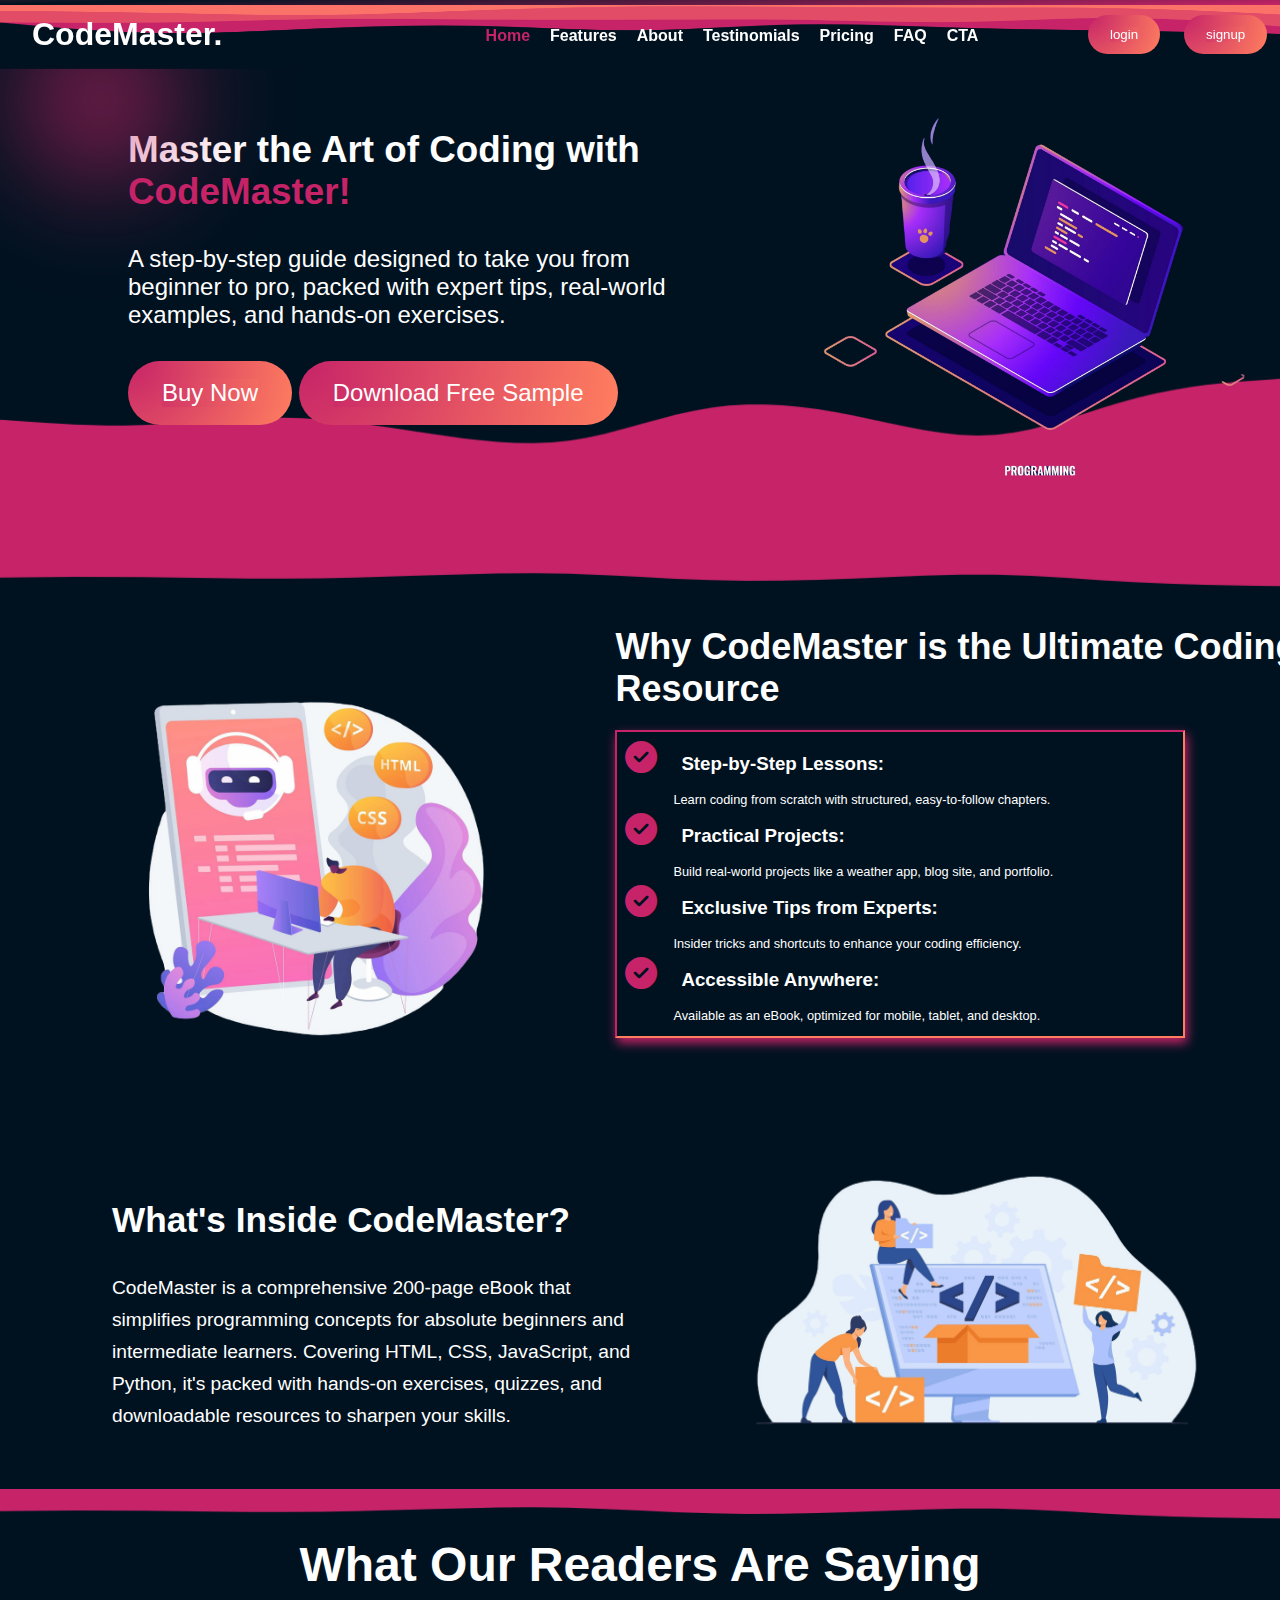
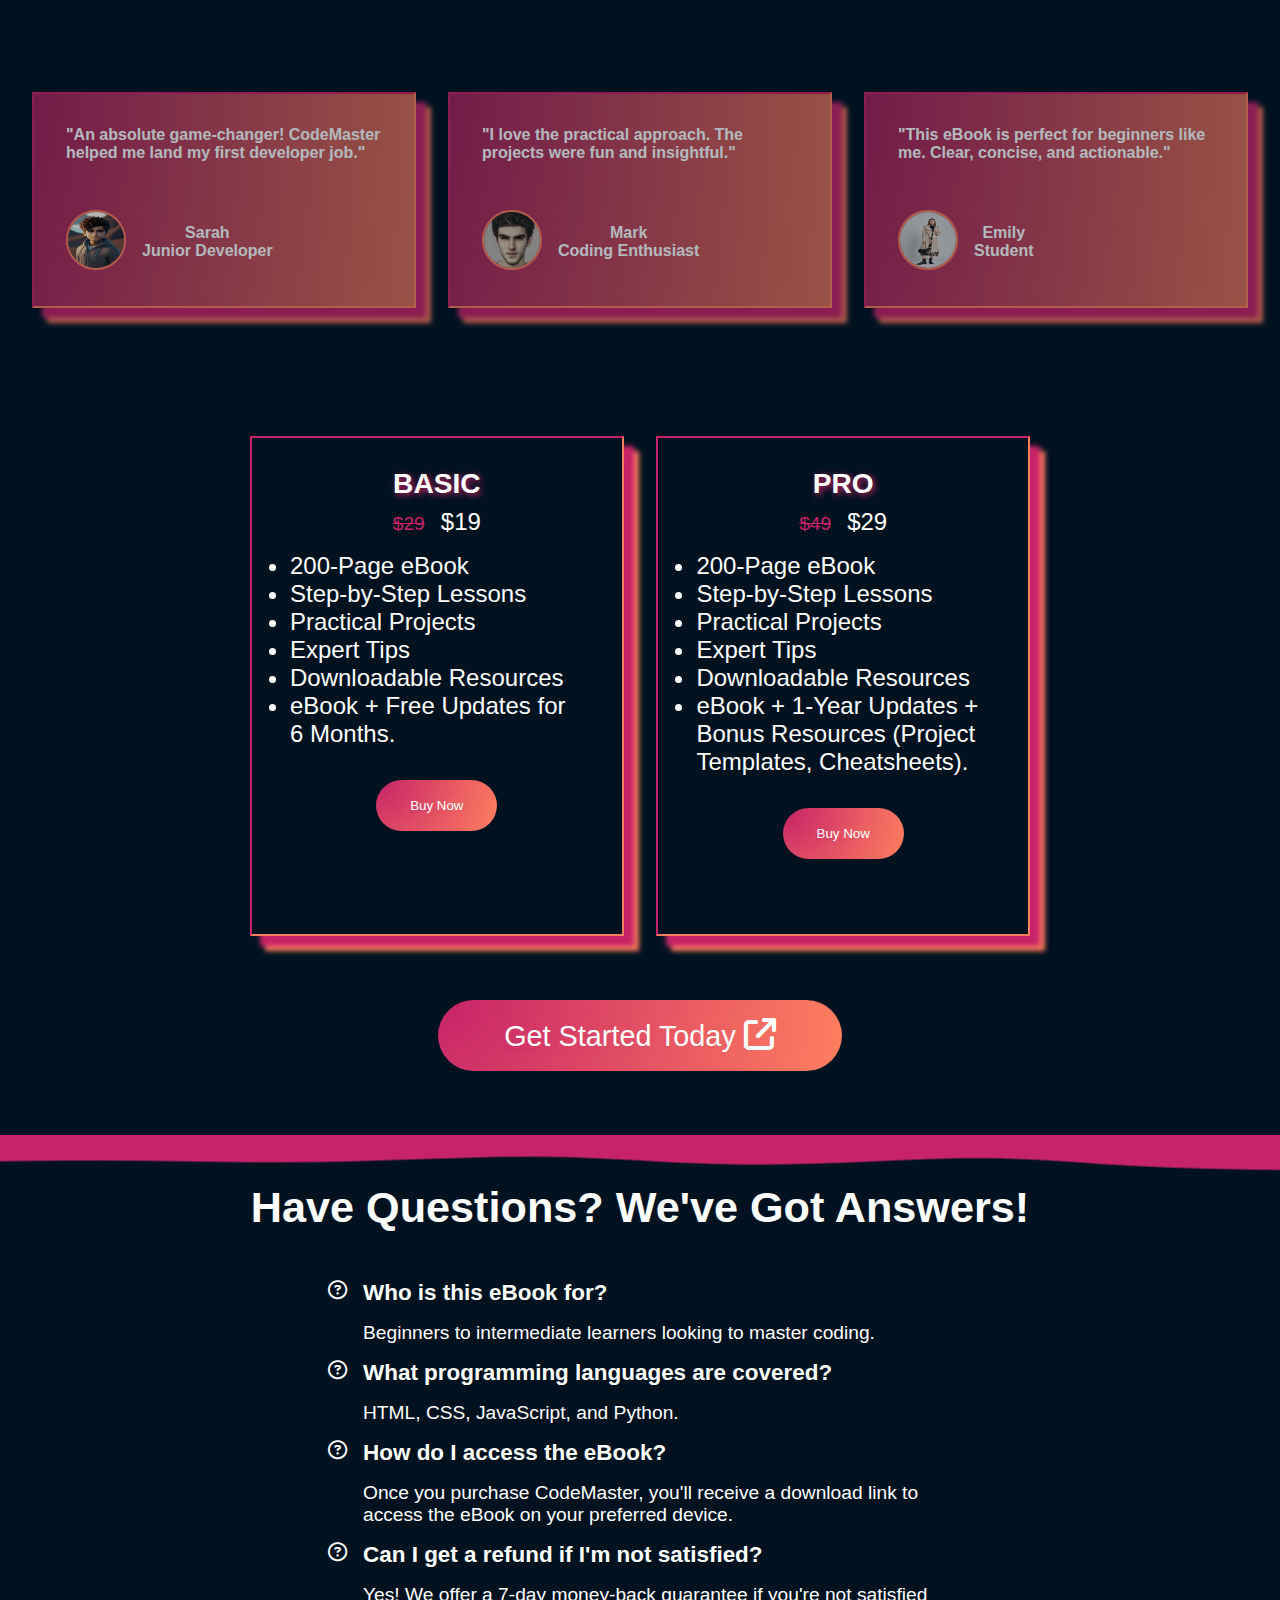
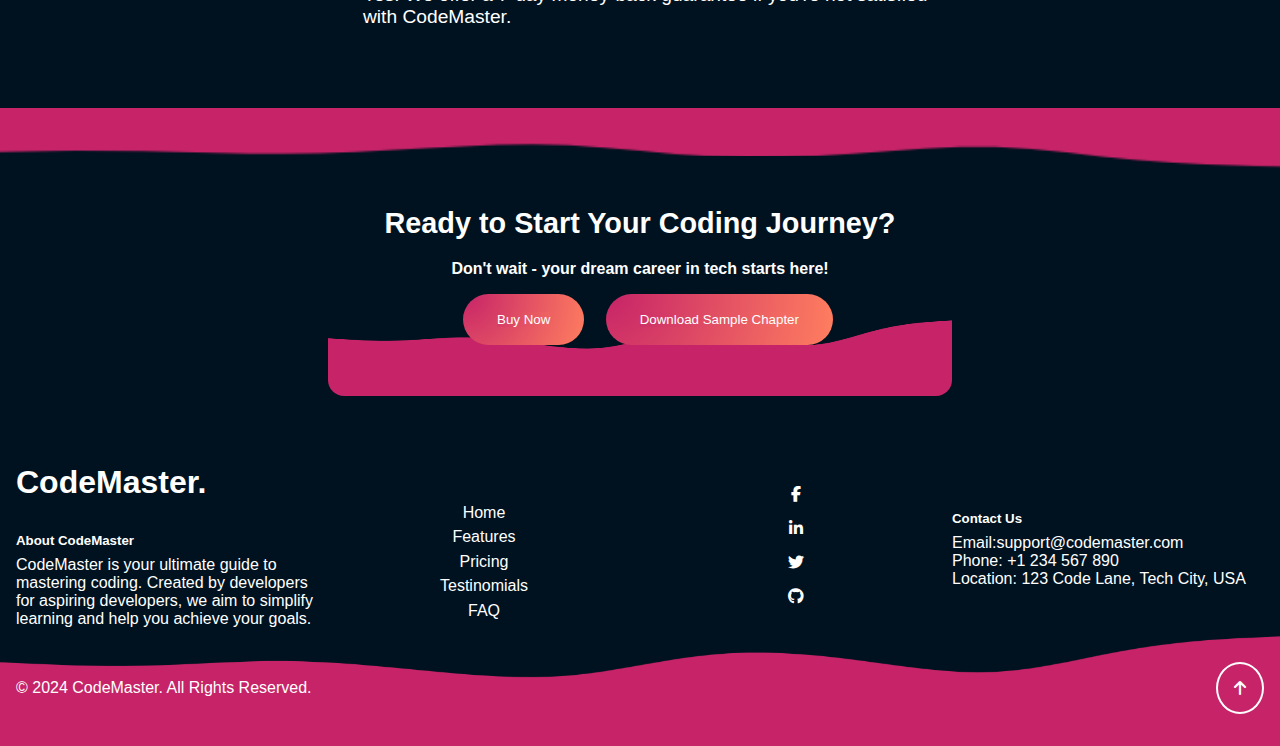
<file: index.html>
<!DOCTYPE html>
<html lang="en">
<head>
    <meta charset="UTF-8">
    <meta name="viewport" content="width=device-width, initial-scale=1.0">

    <!-- CSS -->
    <link rel="stylesheet" href="css/style.css">
    <link rel="stylesheet" href="css/loginstyle.css">
    <link rel="stylesheet" href="https://cdnjs.cloudflare.com/ajax/libs/font-awesome/6.7.1/css/all.min.css">

    <title>CodeMaster - Unlock Your Coding Potential</title>
</head>
<body>
    <header >
        <div class="logo">
            <h1>CodeMaster.</h1>
        </div>
        <button class="menu-icon" id="menuToggle">
            <span></span>
            <span></span>
            <span></span>
        </button>

    </header>
        <nav class="nav-menu" id="navMenu">
            
            <div class="link">
                <ul id="menu">
                    <li><a  href="#home" class="active">Home</a></li>
                    <li ><a href="#features">Features</a></li>
                    <li ><a href="#about">About</a></li>
                    <li ><a href="#testinomials">Testinomials</a></li>
                    <li ><a href="#pricing">Pricing</a></li>
                    <li ><a href="#faq">FAQ</a></li>
                    <li ><a href="#final-cta">CTA</a></li>
                </ul>
            </div>
            <!-- <div class="cart"></div> -->
            <div class="login">
                <button id="openModal"  class="log-btn btn"><span>login</span></button>
                <button class="signup btn"> <span>signup</span></button>
            </div>
        </nav>
     <hr>
    <main>
        <section id="home" >
            <div class="container">
                <div class="content">
                    <h1>Master the Art of Coding with <span>CodeMaster!</span></h1>
                    <p>A step-by-step guide designed to take you from beginner to pro, packed with expert tips, real-world examples, and hands-on exercises.</p>
                    <div class="button">
                        <button class="btn">Buy Now</button>
                        <button class="btn">Download Free Sample</button>
                    </div>
                </div>
                <div class="image">
                    <img src="assets/images/image2.png" alt="image2">
                </div>
                
            </div>
            
        </section>
        <section id="features">
            <div class="container">
                <div class="image">
                    <img src="assets/images/image1.png" alt="image1">
                </div>
                <div>
                    <div class="heading">
                        <h2>Why CodeMaster is the Ultimate Coding Resource</h2>
                    </div>
                    <div class="content">
                        
                        <div class="feature">
                            <div class="icon"><i class="fa-solid fa-circle-check"></i></div>
                            <div>
                                <h3>Step-by-Step Lessons:</h3>
                                <p>Learn coding from scratch with structured, easy-to-follow chapters.</p>
                            </div>
                            
                        </div>
                        <div class="feature">
                            <div class="icon"><i class="fa-solid fa-circle-check"></i></div>
                            <div>
                                <h3>Practical Projects:</h3>
                                <p>Build real-world projects like a weather app, blog site, and portfolio.</p>
                            </div>
                            
                        </div>
                        <div class="feature">
                            <div class="icon"><i class="fa-solid fa-circle-check"></i></div>
                            <div>
                                <h3>Exclusive Tips from Experts:</h3>
                                <p>Insider tricks and shortcuts to enhance your coding efficiency.</p>
                            </div>
                        </div>
                        <div class="feature">
                            <div class="icon"><i class="fa-solid fa-circle-check"></i></div>
                            <div>
                                <h3>Accessible Anywhere:</h3>
                                <p>Available as an eBook, optimized for mobile, tablet, and desktop.</p>
                            </div>
                            
                        </div>
                    </div>
                </div>
                
            </div>
            
        </section>
        <section id="about">
            <div class="container">
                <div class="image">
                    <img src="assets/images/image3.png" alt="image3">
                </div>
                
                <div class="content">
                    <div>
                        <h2>What's Inside CodeMaster?</h2>
                        <p> CodeMaster is a comprehensive 200-page eBook that simplifies programming concepts for absolute beginners and intermediate learners. Covering HTML, CSS, JavaScript, and Python, it's packed with hands-on exercises, quizzes, and downloadable resources to sharpen your skills.</p>
                    </div>  
                    
                   
                </div>
            </div>
            
        </section>
        <section id="testinomials">
            <div class="container">
                <div class="heading">
                    <h2>What Our Readers Are Saying</h2>
                </div>
                <div class="content">
                    <div class="card">
                        <div class="card-content">
                            <p>"An absolute game-changer! CodeMaster helped me land my first developer job."</p>
                            <div class="author">
                                <div class="profile">
                                    <img src="assets/images/profile1.jpg" alt="profile1">
                                </div>
                                <div class="profile-content">
                                    <div class="name">Sarah</div>
                                    <div class="title">Junior Developer</div>
                                </div>
                            </div>
                        </div>
                    </div>
                    <div class="card">
                        <div class="card-content">
                            <p>"I love the practical approach. The projects were fun and insightful."</p>
                            <div class="author">
                                <div class="profile">
                                    <img src="assets/images/profile2.jpg" alt="profile1">
                                </div>
                                <div class="profile-content">
                                    <div class="name">Mark</div>
                                    <div class="title">Coding Enthusiast</div>
                                </div>
                            </div>
                        </div>
                    </div>
                    <div class="card">
                        <div class="card-content">
                            <div>
                                <p>"This eBook is perfect for beginners like me. Clear, concise, and actionable."</p>
                            </div>
                            
                            <div class="author">
                                <div class="profile">
                                    <img src="assets/images/profile3.jpg" alt="profile1">
                                </div>
                                <div class="profile-content">
                                    <div class="name">Emily</div>
                                    <div class="title">Student</div>
                                </div>
                            </div>
                        </div>
                    </div>
                </div>
            </div>
            
        </section>
        <section id="pricing">
            <div class="content">
                <div class="card">
                    <div class="card-content">
                        <h3>Basic</h3>
                        <div class="price">
                            <strike>$29</strike>$19</div>
                        <ul>
                            <li>200-Page eBook</li>
                            <li>Step-by-Step Lessons</li>
                            <li>Practical Projects</li>
                            <li>Expert Tips</li>
                            <li>Downloadable Resources</li>
                            <li>eBook + Free Updates for 6 Months.</li>
                        </ul>
                        <button class="btn">Buy Now</button>
                    </div>
                </div>
            
                <div class="card">
                    <div class="card-content">
                        <h3>Pro</h3>
                        <div class="price">
                            <strike>$49</strike>$29</div>
                        <ul>
                            <li>200-Page eBook</li>
                            <li>Step-by-Step Lessons</li>
                            <li>Practical Projects</li>
                            <li>Expert Tips</li>
                            <li>Downloadable Resources</li>
                            <!-- <li>1-on-1 Coaching</li> -->
                            <li>eBook + 1-Year Updates + Bonus Resources (Project Templates, Cheatsheets).</li>
                        </ul>
                        <button class="btn">Buy Now</button>
                    </div>
                </div>
            </div>
            <div class="button">
                <button  class=" btn get-start">Get Started Today
                    <i class="fa-solid fa-arrow-up-right-from-square"></i>
                </button>
            </div>
        </section>
        <section id="faq">
            <div class="container">
                <div class="heading">
                    <h2>Have Questions? We've Got Answers!</h2>
                </div>
                <div class="aq">
                    <div class="question">
                        <div>
                            <i class="fa-regular fa-circle-question"></i>
                        </div>
                        <div>
                            <h3>Who is this eBook for?</h3>
                            <p>Beginners to intermediate learners looking to master coding.</p>
                        </div>
                    </div>
                    <div class="question">
                        <div>
                            <i class="fa-regular fa-circle-question"></i>
                        </div>
                        <div>
                            <h3>What programming languages are covered?</h3>
                            <p>HTML, CSS, JavaScript, and Python.</p>
                        </div>
                    </div>
                    <div class="question">
                        <div>
                            <i class="fa-regular fa-circle-question"></i>
                        </div>
                        <div>
                            <h3>How do I access the eBook?</h3>
                            <p>Once you purchase CodeMaster, you'll receive a download link to access the eBook on your preferred device.</p>
                        </div>
                        
                    </div>
                    <div class="question">
                        <div>
                            <i class="fa-regular fa-circle-question"></i>
                        </div>
                        <div>
                            <h3>Can I get a refund if I'm not satisfied?</h3>
                            <p>Yes! We offer a 7-day money-back guarantee if you're not satisfied with CodeMaster.</p>
                        </div>
                    </div>
                </div>
            </div>
            
        </section>
        <section id="final-cta">
            <div class="container">
                <div class="heading">
                    <h2>Ready to Start Your Coding Journey?</h2>
                    <p>Don't wait - your dream career in tech starts here!</p>
                </div>
                <div class="button">
                    <button class="btn">Buy Now</button>
                    <button class="btn">Download Sample Chapter </button>
                </div>
            </div>
            
        </section>
    </main>
    <hr>
    <footer>
        <div class="footer">
            <div class="col-1">
                <div class="logo">CodeMaster.</div>
                <div class="about">
                    <h5>About CodeMaster</h5>
                    <p>CodeMaster is your ultimate guide to mastering coding. Created by developers for aspiring developers, we aim to simplify learning and help you achieve your goals.</p>
                </div>
            </div>
            <div class="col-2">
                <ul>
                    <li><a href="#home">Home</a></li>
                    <li><a href="#features">Features</a></li>
                    <li><a href="#pricing">Pricing</a></li>
                    <li><a href="#testinomials">Testinomials</a></li>
                    <li><a href="#faq">FAQ</a></li>
                </ul>
            </div>
            <div class="col-3">
                <div class="social-links">
                    <a href=""><i class="fa-brands fa-facebook-f"></i></a>
                    <a href=""><i class="fa-brands fa-linkedin-in"></i></a>
                    <a href=""><i class="fa-brands fa-twitter"></i></a>
                    <a href=""><i class="fa-brands fa-github"></i></a>
                </div>
            </div>
            <div class="col-4">
                <div class="contact">
                    <h5>Contact Us</h5>
                    <p>Email:support@codemaster.com </p>
                    <p>Phone: +1 234 567 890</p>
                    <p>Location: 123 Code Lane, Tech City, USA</p>
                </div>
            </div>
        </div>
        <div class="copy">
            <div>
                <p>&copy; 2024 CodeMaster. All Rights Reserved.</p>
            </div>
            
            <div>
                <a href="#home"><i class="fa-solid fa-arrow-up"></i></a>
            </div>
        </div>
    </footer>

    <!-- Modal -->
  <div id="loginModal" class="modal">
    <div class="modal-content">
      <span id="closeModal" class="close-btn">&times;</span>
      <h2>Login</h2>
      <form>
        <label for="username">Username:</label>
        <input type="text" id="username" name="username" placeholder="Enter your username" required>
        
        <label for="password">Password:</label>
        <input type="password" id="password" name="password" placeholder="Enter your password" required>
        
        <button type="submit" class="submit-btn">Login</button>
      </form>
    </div>
  </div>

    <script src="js/script.js"></script>
</body>
</html>
</file>
<file: css/style.css>
* {
    padding: 0;
    margin: 0;
    box-sizing: border-box;
}

body {
    background-color: #001220;
    font-family: Arial, sans-serif;
    overflow-x: hidden;
}

header {
    display: flex;
    align-items: center;
    position: fixed;
    justify-content: space-between;
    background-image: url('../assets/images/bg-header.png');
    background-repeat: no-repeat;
    width: 100%;
    height: auto;
    background-position: center;
    background-size: cover;
    color: #fff;
    padding: 5px 3px;
    z-index: 2;
}

nav {
    display: flex;
    flex-direction: column;
    align-items: center;
    justify-content: space-around;
    background-color: #001220;
    position: fixed;
    top: 0;
    left: 0;
    width: 100%;
    z-index: 1;
    height: auto;
    background-color: #001220;
}

nav .link {
    position: fixed;
    top: 4rem;
    left: 37%;
}

nav ul {
    display: flex;
    flex-direction: column;
    list-style: none;
    margin: 2px;
    padding: 0;
}

nav ul li {
    margin: 0.2rem auto;
    flex-direction: column;
}
nav ul li:hover{
    border-bottom: 2px solid #C62368;
    transform: scale(1.1);
}

nav ul li a {
    text-decoration: none;
    color: #fff;
    border-radius: 20px;
    border: 2px solid transparent;
    font-weight: 700;
}

.logo {
    font-size: 1rem;
    font-weight: bold;

}

.nav-menu.active {
    display: flex;
}

.logo h1 {
    display: flex;
    align-items: left;
    justify-content: left;
    left: 0;
}

.menu-icon {
    background: none;
    border: none;
    cursor: pointer;
    display: block;
    flex-direction: column;
    justify-content: space-between;
    height: 20px;
    width: 30px;
    margin-right: 1rem;
    z-index: 1;
}

.menu-icon span {
    display: block;
    height: 5px;
    width: 2rem;
    background: white;
    border-radius: 3px;
    margin: 0.2rem;
    transition: transform 0.3s, opacity 0.3s;
}
.menu-icon.close span:nth-child(1) {
    transform: rotate(40deg);
    margin-left: -3px;
}
.menu-icon.close span:nth-child(2) {
    display: none;
}
.menu-icon.close span:nth-child(3) {
    transform: rotate(-40deg);
    margin-left: -5px;
    margin-top: -7px;
}

button i {
    font-size: 2rem;
    color: #ffffff;
}


.nav-menu {
    display: none;
    position: fixed;
    top: 50px;
    left: 0;
    margin-top: -0.2rem;
    width: 100%;
    height: 60vh;
    background: linear-gradient(to top left, #C62368, #001220 50%, #E34C67);
    color: #fff;
    flex-direction: column;
    gap: 10px;
    padding: 20px 0;
    text-align: center;
}

.active {
    color: #C62368;
}

.btn {
    color: #fff;
    border: 2px solid transparent;
    border-radius: 20px;
    background-image: linear-gradient(to right, #C62368, #FF7E5F), radial-gradient(circle at top left, #C62368, #FF7E5F);
    background-origin: border-box;
    background-clip: content-box, border-box;
    padding: 10px 20px;
}

.btn:hover {
    border-left-color: #C62368;
    border-top-color: #C62368;
    border-right-color: #FF7E5F;
    border-bottom-color: #FF7E5F;
    background-color: #001220;
    background-image: none;
    cursor: pointer;
    animation: borro 1s linear infinite;
    transition: none;
}

.login {
    background-color: #001220;
    flex-direction: column;
}

.log-btn {
    position: absolute;
    top: 55%;
    left: 40%;
    margin: 2rem 0;
}

.signup {
    position: absolute;
    color: #fff;
    border: 2px solid transparent;
    border-radius: 20px;
    background-image: linear-gradient(to right, #C62368, #FF7E5F), radial-gradient(circle at top left, #C62368, #FF7E5F);
    background-origin: border-box;
    background-clip: content-box, border-box;
    top: 72%;
    left: 40%;
    margin: 2rem 0;
}

.btn span {
    display: block;
}

#home {
    height: auto;
    color: #fff;
    font-size: 1.5rem;
    background-image: url('../assets/images/bg-home.png');
    background-repeat: no-repeat;
    background-size: 100% 100%;
    padding: 2rem 1rem;
    text-align: start;
}

#home .container {
    display: flex;
    flex-direction: column;
    justify-content: center;
    align-items: center;
    width: 100%;
    margin: 2rem 0;
}

#home .content {
    margin-top: 2rem;
    width: 100%;
}

#home .content h1 span {
    color: #C62368;
}

#home .content h1 span:hover {
    color: #FF7E5F;
    transition: 3s ease-in-out;
    cursor: pointer;
}

#home .button .btn {
    padding: 0.5rem 1.5rem;
    border-radius: 2rem;
    font-size: 1rem;
}

#home .container .image {
    margin-top: 3rem;
    width: 100%;
}

#home .container .image img {
    width: 100%;
    height: 100%;
}

#features {
    color: #fff;
    font-size: 1.5rem;
    background-image: url('../assets/images/bg-features.png');
    background-repeat: no-repeat;
    background-size: 100% 100%;
    padding: 0;
}

#features .container {
    display: flex;
    flex-direction: column;
    justify-content: center;
    align-items: center;
    width: 100%;
    padding: 1rem 1rem;
    margin-top: -0.2rem;
    flex-direction: column-reverse;
}

#features i {
    color: #C62368;
    font-size: 2rem;
    margin-right: 1rem;
}

#features .content {
    width: 80% !important;
    padding: 0.5rem;
    font-size: 1rem;
    border-left: 2px solid #C62368;
    border-top: 2px solid #C62368;
    border-right: 2px solid #FF7E5F;
    border-bottom: 2px solid #FF7E5F;
    animation: borro 2s linear infinite;
    box-shadow: 2px 5px 10px #C62368;
}

.feature {
    display: flex;
    flex-direction: row;
    align-items: start;
    justify-content: left;
}

.feature div h3 {
    margin-top: 0;
    margin-left: 0.5rem;
    align-items: flex-start;
}

.feature div p {
    font-size: 0.8rem;
    line-height: 1.5rem;
}

@keyframes borro {
    0% {
        border-left: 2px solid #FF7E5F;
        border-top: 2px solid #C62368;
        border-right: 2px solid #C62368;
        border-bottom: 2px solid #FF7E5F;
    }

    50% {
        border-left: 2px solid #FF7E5F;
        border-top: 2px solid #FF7E5F;
        border-right: 2px solid #C62368;
        border-bottom: 2px solid #C62368;
    }

    75% {
        border-left: 2px solid #C62368;
        border-top: 2px solid #FF7E5F;
        border-right: 2px solid #FF7E5F;
        border-bottom: 2px solid #C62368;
    }

    100% {
        border-left: 2px solid #C62368;
        border-top: 2px solid #C62368;
        border-right: 2px solid #FF7E5F;
        border-bottom: 2px solid #FF7E5F;
    }
}

#features .container .image {
    margin-top: 5rem;
    margin-left: 1rem;
    width: 100%;
}

#features .container .image img {
    width: 100%;
    height: 100%;
}

#about {
    color: #fff;
    background-image: url('../assets/images/bg-features.png');
    background-repeat: no-repeat;
    background-size: 100% 100%;
    background: #001220;
}

#about .container {
    display: flex;
    justify-content: center;
    align-items: center;
    width: 100%;
    margin: 0;
    flex-direction: column-reverse;
}

#about .container .content {
    width: 100%;
    padding: 1rem;
}

#about .content {
    width: 100%;
}

#about .content h2 {
    margin-left: 1rem;
    font-size: 2rem;
}

#about .content p {
    padding: 0 1rem;
    font-size: 1.2rem;
    color: #fff;
    z-index: 1;
}

#about .container .image {
    margin-left: 1rem;
    width: 100%;
}

#about .container .image img {
    width: 100%;
    height: 100%;
}

#testinomials {
    color: #fff;
    background-image: url('../assets/images/bg-features.png');
    background-repeat: no-repeat;
    background-size: 100% 100%;
    padding: 1rem;
}

#testinomials .container {
    display: flex;
    flex-direction: column;
    justify-content: center;
    align-items: center;
    width: 100%;
}

#testinomials .heading {
    font-size: 1.2rem;
}

#testinomials .content {
    display: flex;
    flex-direction: column;
    margin: 0;
    justify-content: center;
    align-items: center;
    width: 100%;
}

#testinomials .content .card {
    height: auto;
    width: 80%;
}

#testinomials .card {
    width: 100%;
    height: 320px;
    padding: 2rem 2rem;
    margin: 1rem;
    background-image: linear-gradient(to right, #c62367a7, #ff7f5fac), radial-gradient(circle at top left, #c623677d, #ff7f5f89);
    border-left: 2px solid #C62368;
    border-top: 2px solid #C62368;
    border-right: 2px solid #FF7E5F;
    border-bottom: 2px solid #FF7E5F;
    box-shadow: 10px 10px 5px #C62368, 15px 15px 5px #FF7E5F;
    opacity: 0.7;
}

#testinomials .card:hover {
    opacity: 1;
    cursor: pointer;
}

#testinomials .card:active {
    /* width: 30%; */
    height: 220px;
    transform: translateY(5px);
}

#testinomials .card .card-content p {
    text-align: left;
    margin-bottom: 3rem;
    font-size: 1rem;
    font-weight: 800;
}

#testinomials .card .card-content .author {
    display: flex;
    justify-content: start;
    align-items: center;
    margin-top: 1rem;

}

#testinomials .card .card-content .author img {
    width: 60px;
    height: 60px;
    border-radius: 50%;
    border: 2px solid #FF7E5F;
}

#testinomials .card .card-content .author .profile-content {
    display: flex;
    flex-direction: column;
    justify-content: center;
    align-items: center;
    margin-left: 1rem;
    font-weight: 700;
}

#pricing {
    color: #fff;
    font-size: 1.5rem;
    padding: 1rem;
}

#pricing .content {
    display: flex;
    justify-content: center;
    align-items: center;
    width: 90%;
    margin: 1rem;
    flex-direction: column;
}

#pricing .content .card {
    width: 100%;
    height: auto;
}

#pricing .card {
    width: 25%;
    height: 450px;
    padding: 1.4rem;
    margin: 1rem;
    border-left: 2px solid #C62368;
    border-top: 2px solid #C62368;
    border-right: 2px solid #FF7E5F;
    border-bottom: 2px solid #FF7E5F;
    box-shadow: 10px 10px 5px #C62368, 15px 15px 5px #FF7E5F;
}

#pricing .card .card-content {
    text-align: center;
}

#pricing .card h3 {
    text-transform: uppercase;
    margin: 0.5rem;
    text-shadow: 2px 2px 6px #C62368;
}

#cursor-shadow {
    position: fixed;
    top: 0;
    left: 0;
    width: 200px;
    height: 200px;
    border-radius: 50%;
    background: radial-gradient(circle, #c62367cc, rgba(0, 255, 255, 0));
    pointer-events: none;
    cursor: pointer;
    filter: blur(50px);
    z-index: 1;
    transition: transform 0.05s ease;
}

strike {
    color: #C62368;
    margin-right: 1rem;
    font-size: 1.2rem;
}

#pricing .card ul {
    text-align: left;
    margin: 1rem;
}

#pricing .card .btn {
    margin: 1rem;
    padding: 1rem 2rem;
    border-radius: 2rem;
    text-align: center;
}

#pricing .button {
    display: flex;
    justify-content: center;
    align-items: center;
    margin-top: 2rem;
}

.get-start {
    padding: 1rem 4rem;
    font-size: 1.8rem;
    border-radius: 3rem;
}

#faq {
    color: #fff;
    font-size: 1rem;
    background-image: url('../assets/images/bg-features.png');
    background-repeat: no-repeat;
    background-size: 100% 100%;
    padding: 1rem;
}

#faq .container {
    width: 100%;
}

.question {
    display: flex;
}

.question h3 {
    margin-left: 1rem;
}

.question p {
    margin: 1rem;
    font-family: 1.2rem;
}

#final-cta {
    color: #fff;
    font-size: 1.2rem;
    background-image: url('../assets/images/bg-features.png');
    background-repeat: no-repeat;
    background-size: cover;
    padding: 1rem;
}

#final-cta .container {
    display: flex;
    flex-direction: column;
    align-items: center;
    justify-content: center;
    text-align: center;
    border: 1px solid #C62368;
    border-radius: 1rem;
    width: 100%;
    border: none;
    background-repeat: no-repeat;
    z-index: 1;
}

#final-cta .container p {
    font-size: 1rem;
    font-weight: 600;
}

.button .btn {
    background-color: transparent;
}

#final-cta .btn {
    padding: 1rem 2rem;
    border-radius: 2rem;
    margin-left: 1rem;
    margin-top: 1rem;
}

footer {
    color: #fff;
    padding: 2rem 1rem;
    margin-top: 0;
    background-image: url('../assets/images/bg-home.png');
    background-repeat: no-repeat;
    background-size: 100% 100%;
}

.footer {
    display: flex;
    flex-direction: column;
    justify-content: space-between;
    align-items: center;
}

.footer .logo {
    margin: 2rem 0;
    font-size: 2rem;
    font-weight: 700;
}

.about {
    width: 100%;
    margin: 2rem 0;
}

.about h5 {
    margin: 0.5rem 0;
}

.contact h5 {
    margin: 0.5rem 0;
}

.col-1 {
    width: 100%;
}

.col-2,
.col-3,
.col-4 {
    width: 100%;
}

.footer ul {
    display: flex;
    justify-content: center;
    align-items: center;
    padding: 0;
}

.footer li {
    list-style-type: none;
    padding: 0.2rem;
}

.footer a {
    text-decoration: none;
    color: #fff;
    padding: 0.2rem;
    font-size: 1rem;
}

.footer a:hover {
    color: #C62368;
}

.social-links {
    display: flex;
    padding: 1rem;
    justify-content: center;
    align-items: center;
}

.social-links a {
    padding: 0.5rem;
}

.copy {
    display: flex;
    justify-content: space-between;
    align-items: center;
}

.copy i {
    border: 2px solid #fff;
    color: #fff;
    border-radius: 50%;
    padding: 1rem;
}

.copy i:hover {
    background-color: #2B162F;
    cursor: pointer;
}

hr {
    text-align: center;
    background-color: #C62368;
}

@media (min-width: 920px) {
    header{
        background-size: 100% 100%;
        padding: 1rem 2rem 1rem 2rem;
    }
    .log-btn {
        top: 15px;
        left: 80%;
        /* width: 100%; */
        margin-right: 3rem;
    }
    .nav-menu{
        display: flex;
        flex-direction: row;
        /* justify-content: space-around; */
        /* align-items: center; */
        background-color: #001220;
        position: fixed;
        top: -2rem;
        left: 0;
        width: 100%;
        z-index: 3;
        height: auto;
    }
    nav ul{
        margin-top: -2.5rem;
        flex-direction: row;
    }
    nav ul li{
        margin: 0.2rem 0.5rem;
        
    }

    .login{
    position: fixed;
    top: -2rem;
    left: 85%;
    }
    .menu-icon {
        display: none;
    }

    .signup {
        margin-left: 6rem;
        top: 15px;
        left: 90%;
        /* width: 30%; */
    }
    #home .container, 
    #features .container{
        flex-direction: row;
        justify-content: center;
        align-items: center;
        margin: 0rem 4rem;
    }
    #home .container .content,
    #features .container .content,
    #about .container .content{
        margin: 0 3rem;
        width: 50%;
    }
    #features .container .content{
        margin: 0;
    }
    #home .container .image,
    #features .container .image,
    #about .container .image{
        width: 50%;
    }
   
    #features .container .image img,
    #about .container .image img{
        width: 85%;
    }
    #home .content h1{
        margin: 2rem 0;
        font-size: 2.3rem;
    }
    #home .button{
        margin: 2rem 0;
    }
    #home .button .btn{
        padding: 1rem 2rem;
        font-size: 1.5rem;
    }
    #features .content{
        line-height: 3rem;
    }
    #about .container{
        flex-direction: row-reverse;
        justify-content: center;
        align-items: center;
        margin: 2rem 2rem;
    }
    #about .container .content div h2{
        font-size: 2.2rem;
        margin: 2rem 1rem;
    }
    #about .container .content div p{
        line-height: 2rem;
    }
    #testinomials .heading {
        font-size: 2rem;
        margin: 2rem 0;
    }
    #testinomials .content{
        flex-direction: row;
        justify-content: center;
        align-items: center;
        width: auto;
        margin: 2rem 0;
    }
    #pricing .content{
        flex-direction: row;
        justify-content: center;
        align-items: center;
        width: 100%;
        margin: 2rem 0;
    }
    #pricing .content .card{
        width: 30%;
        height: 500px;
        margin: 1rem;
    }
    #pricing .button{
        margin: 3rem 0;
    }
    #final-cta .container {
        height: 240px;
        padding: 3rem;
        background-image: url('../assets/images/bg-home.png');
        background-size: 100% 100%;
    }
    #faq .container{
        align-items: center;
        justify-content: center;
    }
    #faq .container .heading{
        text-align: center;
        font-size: 1.8rem;
        margin: 2rem 0;
    }
    #faq .aq{
        width: 50%;
        margin: 3rem auto;
        font-size: 1.2rem;
    }
    #final-cta .container{
        width: 50%;
        margin: 2rem auto;
    }

    footer {
        margin-top: -3rem;
    }
    .footer{
        flex-direction: row;
        justify-content: space-between;
        align-items: center;
    }
    .footer ul{
        margin-top: 2rem;
        flex-direction: column;
    }
    .social-links{
        margin: 2rem 0;
        flex-direction: column;
    }
}
</file>
<file: css/loginstyle.css>
/* General Styles */
/* body {
    font-family: Arial, sans-serif;
    margin: 0;
    padding: 0;
    display: flex;
    justify-content: center;
    align-items: center;
    height: 100vh;
    background-color: #f0f0f0;
  } */
  
  /* .open-modal-btn {
    padding: 10px 20px;
    font-size: 16px;
    background-color: #007bff;
    color: white;
    border: none;
    border-radius: 5px;
    cursor: pointer;
  }
  
  .open-modal-btn:hover {
    background-color: #0056b3;
  } */
  
  /* Modal Styles */
  .modal {
    display: none; /* Hidden by default */
    position: fixed;
    top: 0;
    left: 0;
    width: 100%;
    height: 100%;
    background-color: rgba(0, 0, 0, 0.5); /* Dim background */
    justify-content: center;
    align-items: center;
  }
  
  .modal-content {
    border: 2px solid #c62367d1;
    background-color: #c62367b1;
    padding: 2rem;
    border-radius: 10px;
    width: 90%;
    max-width: 400px;
    box-shadow: 0 5px 15px rgba(0, 0, 0, 0.3);
    text-align: center;
  }
  
  .close-btn {
    font-size: 24px;
    color: #fff;
    float: right;
    cursor: pointer;
  }
  
  h2 {
    margin-bottom: 20px;
  }
  
  form label {
    display: block;
    margin-bottom: 5px;
    text-align: left;
  }
  
  form input {
    width: 100%;
    padding: 10px;
    margin-bottom: 20px;
    border: 1px solid #ccc;
    border-radius: 5px;
  }
  
  .submit-btn {
    color: #fff;
    border: 2px solid transparent;
    border-radius: 20px;
    background-image: linear-gradient(to right, #C62368, #FF7E5F), radial-gradient(circle at top left, #C62368, #FF7E5F);
    background-origin: border-box;
    background-clip: content-box, border-box; 
    padding: 10px 20px;
  }
  
  .submit-btn:hover {
    background-color: #218838;
  }
</file>
